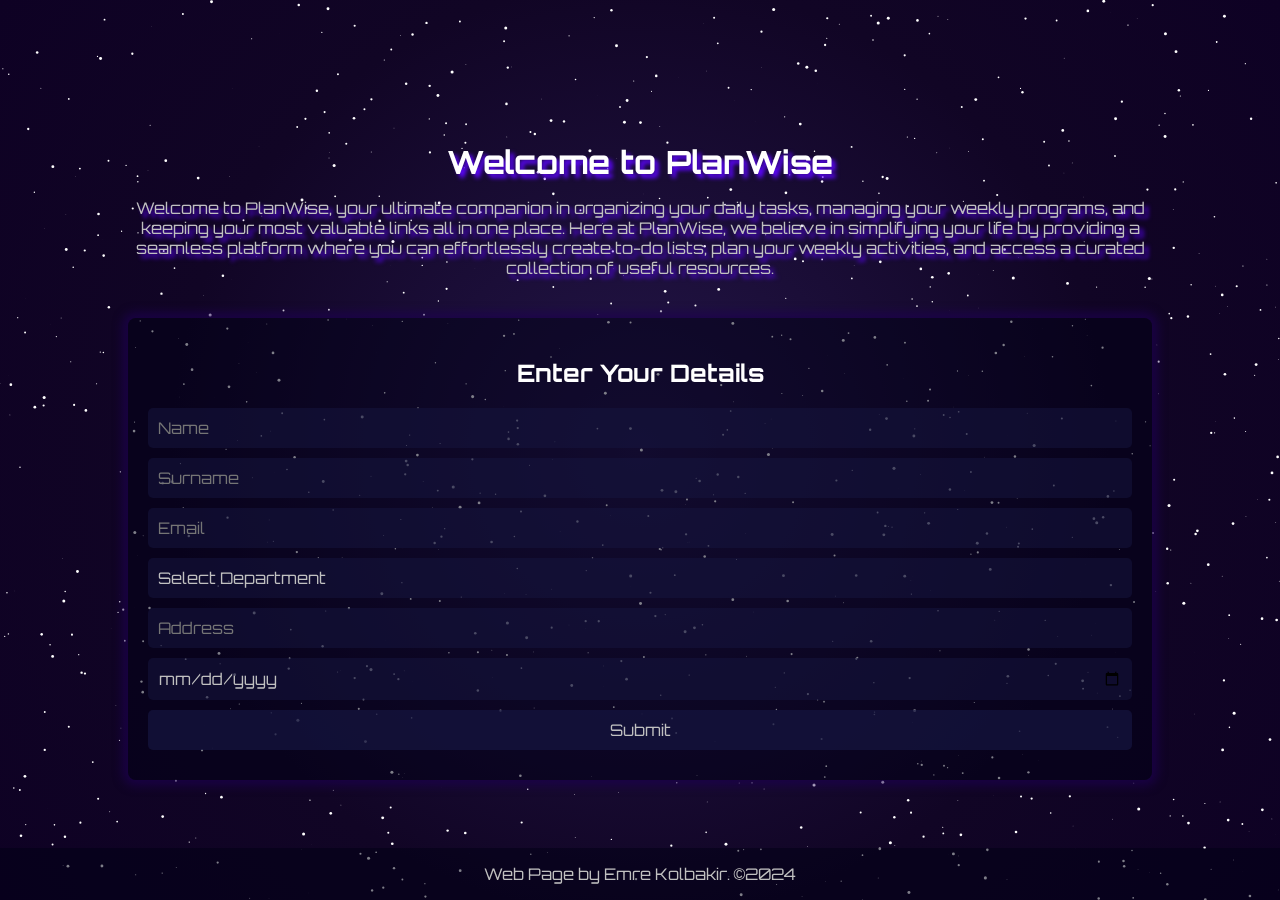
<file: index.html>
<!DOCTYPE html>
<html lang="en">
<head>
    <meta charset="UTF-8">
    <meta name="viewport" content="width=device-width, initial-scale=1.0">
    <title>Create Account - PlanWise</title>
    <link rel="stylesheet" href="css/styles.css">
    <script src="js\starts.js"></script>
    <script src="js\storage.js"></script>
    <link href="https://fonts.googleapis.com/css2?family=Orbitron:wght@400;500;600;700&display=swap" rel="stylesheet">

</head>
<body>
    <canvas id="starCanvas"></canvas>
    <div class="container">
        <header>
            <h1>Welcome to PlanWise</h1>
            <p>Welcome to PlanWise, your ultimate companion in organizing your daily tasks, managing your weekly programs, and keeping your most valuable links all in one place. Here at PlanWise, we believe in simplifying your life by providing a seamless platform where you can effortlessly create to-do lists, plan your weekly activities, and access a curated collection of useful resources.</p>
        </header>
        <main>
            <section id="form" class="box">
                <h2>Enter Your Details</h2>
                <form id="createAccountForm" action="#" method="post">
                    <input type="text" id="name" name="name" required minlength="2" placeholder="Name">
                    <input type="text" id="surname" name="surname" required minlength="2" placeholder="Surname">
                    <input type="email" id="email" name="email" required placeholder="Email">
                    <select id="department" name="department">
                        <option value="">Select Department</option>
                        <option value="Computer Science">Computer Science</option>
                        <option value="Engineering">Engineering</option>
                        <option value="Business">Business</option>
                        <option value="Mathematics">Mathematics</option>
                        <option value="Physics">Physics</option>
                        <option value="Chemistry">Chemistry</option>
                        <option value="Biology">Biology</option>
                        <option value="Psychology">Psychology</option>
                    </select>
                    <input type="text" id="address" name="address" required placeholder="Address">
                    <input type="date" id="date" name="date" placeholder="Select a Date">
                    <button type="submit">Submit</button>
                </form>
            </section>
        </main>
    </div>
    <footer>
        <p>Web Page by Emre Kolbakir. ©2024</p>
    </footer>
</body>
</html>
</file>
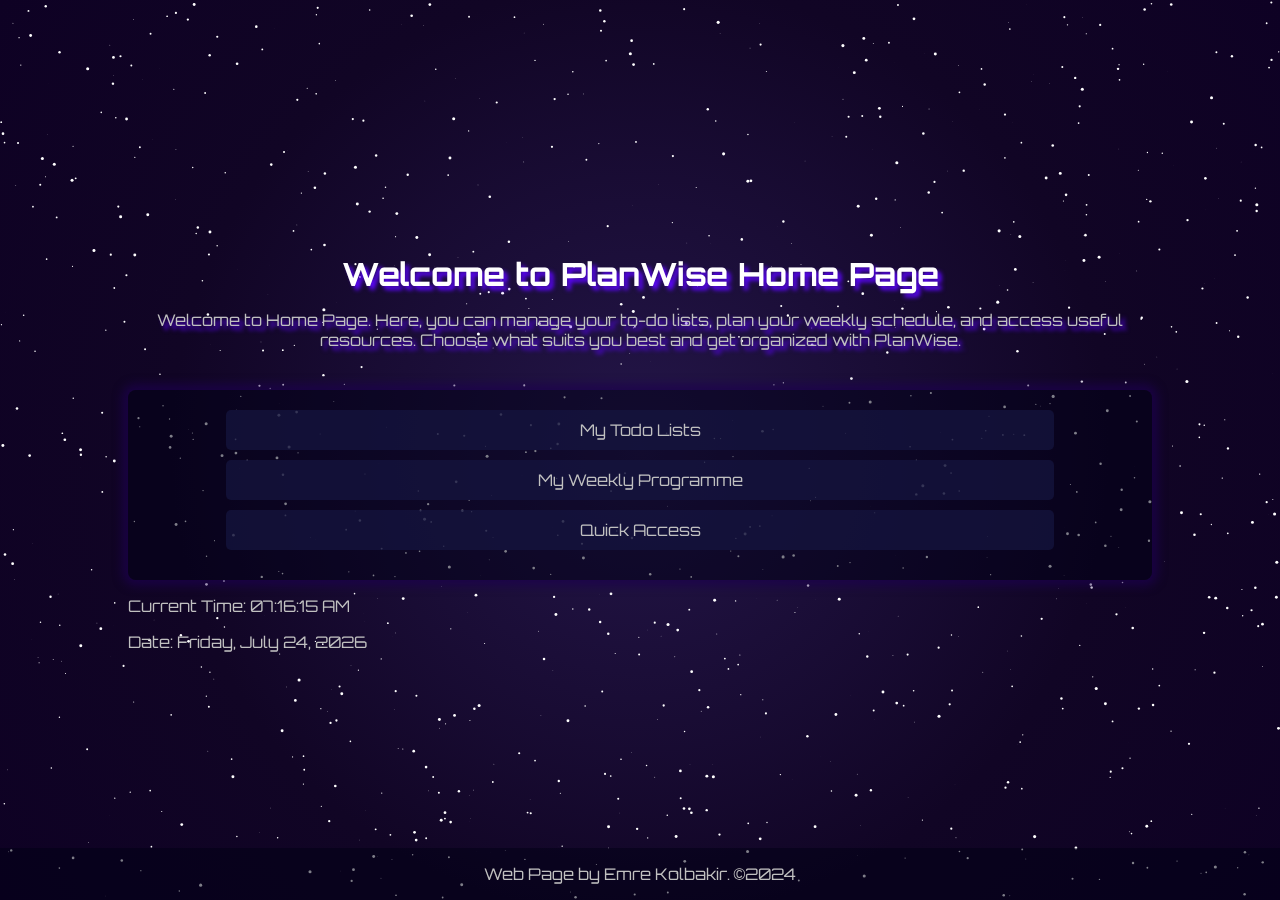
<file: pages/home.html>
<!DOCTYPE html>
<html lang="en">
<head>
    <meta charset="UTF-8">
    <meta name="viewport" content="width=device-width, initial-scale=1.0">
    <title>Home - PlanWise</title>
    <link rel="stylesheet" href="../css/styles.css"> 
    <script src="../js/starts.js" defer></script>
    <script src="../js/liveclock.js" defer></script>
    <script src="../js/welcome.js" defer></script>
    <script src="../js/navigation.js" defer></script>
    <link href="https://fonts.googleapis.com/css2?family=Orbitron:wght@400;500;600;700&display=swap" rel="stylesheet">
</head>
<body>
    <canvas id="starCanvas"></canvas>
    <div class="container">
        <header>
            <h1>Welcome to PlanWise Home Page <span id="username"></span></h1>
            <p>Welcome to Home Page. Here, you can manage your to-do lists, plan your weekly schedule, and access useful resources. Choose what suits you best and get organized with PlanWise.</p>
        </header>
        <main>
            <section id="main-links" class="box link-buttons">
                <a href="pages/todo.html" id="todoButton" class="button">My Todo Lists</a>
                <a href="pages/program.html" id="programButton" class="button">My Weekly Programme</a>
                <a href="pages/links.html" id="linksButton" class="button">Quick Access</a>
            </section>
        </main>
        <div id="clock-container"></div>
    </div>
    <footer>
        <p>Web Page by Emre Kolbakir. ©2024</p>
    </footer>
</body>
</html>
</file>
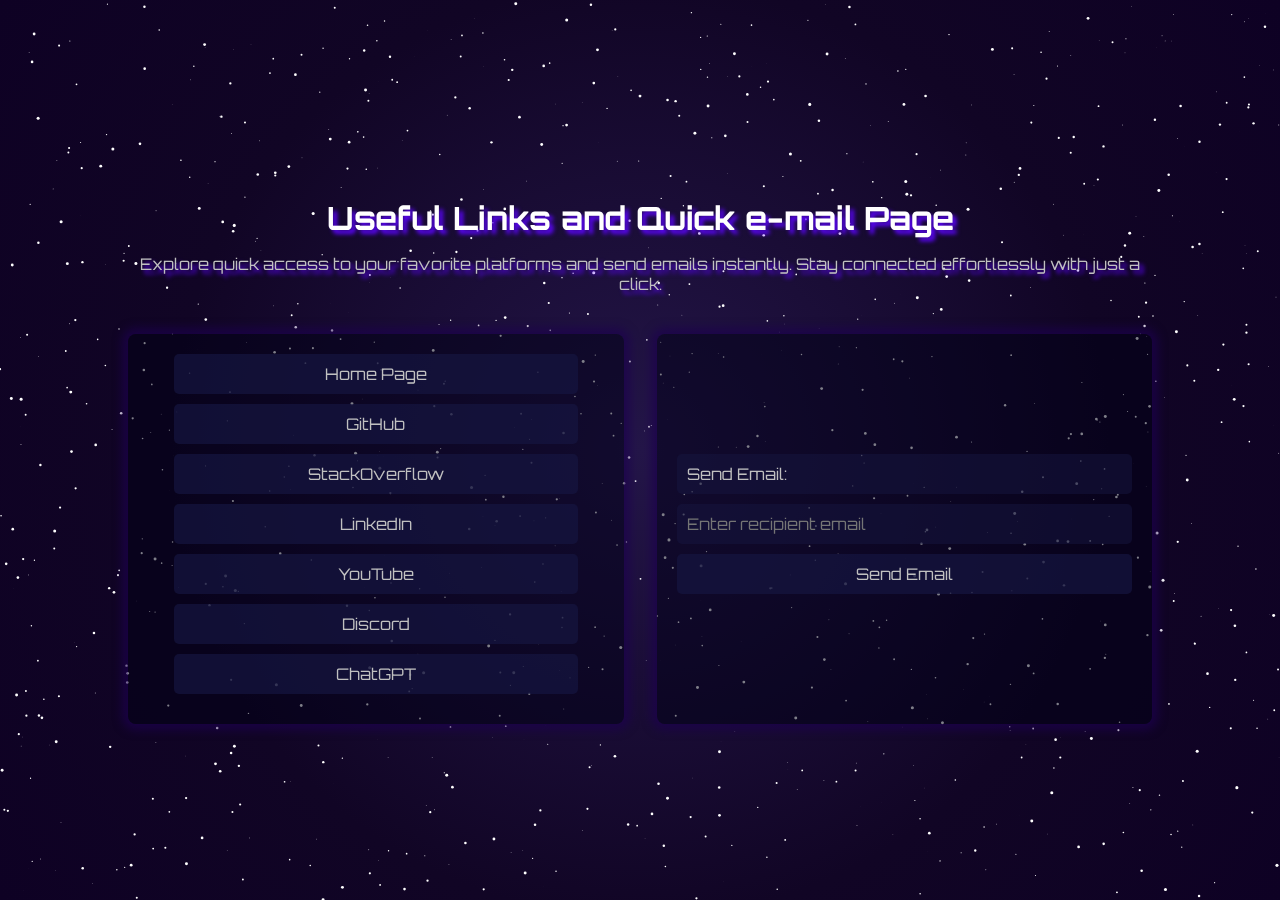
<file: pages/links.html>
<!DOCTYPE html>
<html lang="en">
<head>
    <meta charset="UTF-8">
    <meta name="viewport" content="width=device-width, initial-scale=1.0">
    <title>ShortCuts - PlanWise</title>
    <link rel="stylesheet" href="../css/styles.css"> 
    <script src="../js/starts.js" defer></script>
    <script src="../js/liveclock.js" defer></script>
    <script src="../js/welcome.js" defer></script>
    <script src="../js/navigation.js" defer></script>
    <script src="../js/email.js" defer></script>
    <link href="https://fonts.googleapis.com/css2?family=Orbitron:wght@400;500;600;700&display=swap" rel="stylesheet">
</head>
<body>
    <canvas id="starCanvas"></canvas>
    <div class="container">
        <header>
            <h1>Useful Links and Quick e-mail Page</h1>
            <p>Explore quick access to your favorite platforms and send emails instantly. Stay connected effortlessly with just a click.</p>
        </header>
        <main>
            <section id="main-links" class="box link-buttons">
                <a href="home.html" id="homeButton" class="button">Home Page</a>
                <a href="https://github.com" target="_blank" class="button">GitHub</a>
                <a href="https://stackoverflow.com" target="_blank" class="button">StackOverflow</a>
                <a href="https://www.linkedin.com" target="_blank" class="button">LinkedIn</a>
                <a href="https://www.youtube.com" target="_blank" class="button">YouTube</a>
                <a href="https://www.discord.com" target="_blank" class="button">Discord</a>
                <a href="https://chat.openai.com/" target="_blank" class="button">ChatGPT</a>
            </section>

            <form id="emailForm" class="box">
                <label for="email">Send Email:</label>
                <input type="email" id="email" name="email" placeholder="Enter recipient email">
                <button id="sendEmailButton" class="button">Send Email</button>
            </form>
        </main>
    </div> 
</body>
</html>
</file>
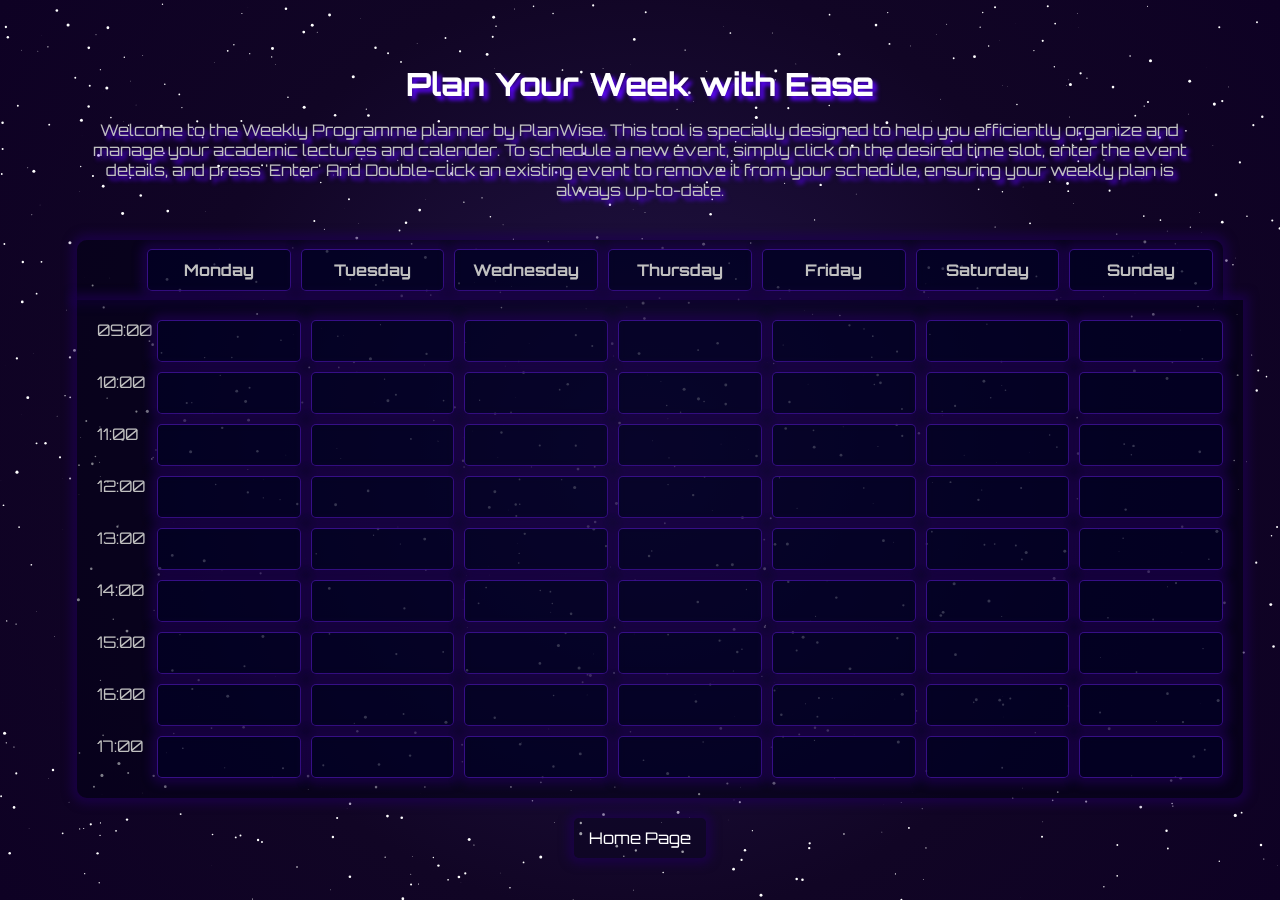
<file: pages/program.html>
<!DOCTYPE html>
<html lang="en">
<head>
    <meta charset="UTF-8">
    <title>Weekly Program - PlanWise</title>
    <link rel="stylesheet" href="../css/styles.css">
    <script src="../js/weeklyprogram.js" defer></script>
    <script src="../js/starts.js" defer></script>
    <script src="../js/navigation.js" defer></script>
    <link href="https://fonts.googleapis.com/css2?family=Orbitron:wght@400;500;600;700&display=swap" rel="stylesheet">
</head>
<body>
    <div class="program-container">
        <header>
            <h1>Plan Your Week with Ease</h1>
            <p>Welcome to the Weekly Programme planner by PlanWise. This tool is specially designed to help you efficiently organize and manage your academic lectures and calender. To schedule a new event, simply click on the desired time slot, enter the event details, and press 'Enter' And Double-click an existing event to remove it from your schedule, ensuring your weekly plan is always up-to-date. </p>
        </header>
        <div id="weekly-schedule-header" class="weekly-schedule-header"></div>
        <div id="weekly-schedule" class="weekly-schedule"></div>
        <div class="home-button-container">
            <a href="../pages/home.html" class="button">Home Page</a>
        </div>
    </div>
    <script src="../js/weeklyprogram.js"></script>
</body>
</html>
</file>
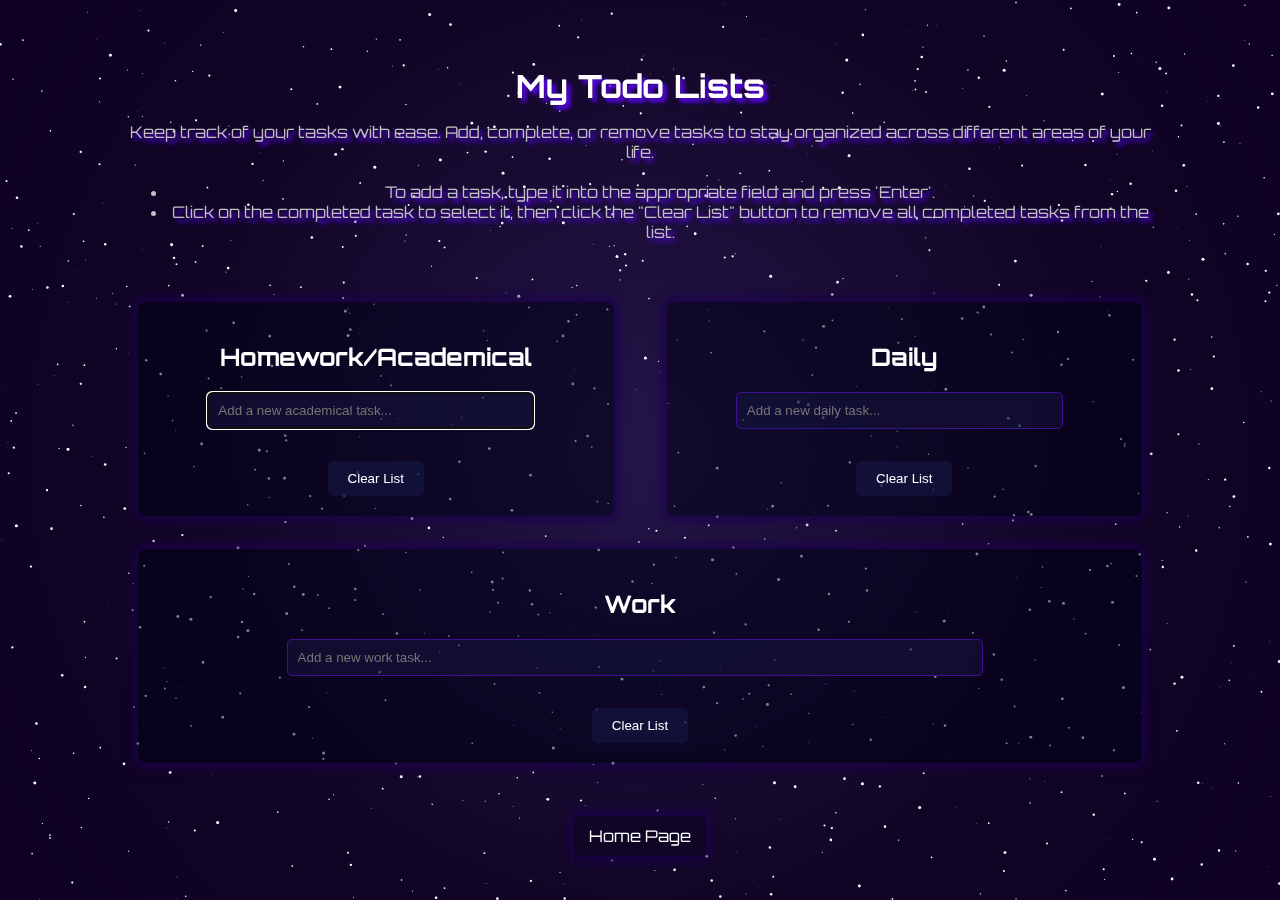
<file: pages/todo.html>
<!DOCTYPE html>
<html lang="en">
<head>
    <meta charset="UTF-8">
    <meta name="viewport" content="width=device-width, initial-scale=1.0">
    <title>Todo List - PlanWise</title>
    <link rel="stylesheet" href="../css/styles.css">
    <script src="../js/todo.js" defer></script>
    <link href="https://fonts.googleapis.com/css2?family=Orbitron:wght@400;500;600;700&display=swap" rel="stylesheet">
</head>
<body>
    <canvas id="starCanvas"></canvas>
    <div class="container">
        <header>
            <h1>My Todo Lists</h1>
            <p>Keep track of your tasks with ease. Add, complete, or remove tasks to stay organized across different areas of your life.
                <ul>
                    <li>To add a task, type it into the appropriate field and press 'Enter'.</li>
                    <li>Click on the completed task to select it, then click the "Clear List" button to remove all completed tasks from the list.</li>
                </ul>
            </p>
        </header>
        <main class="todo-container">
            <section class="todo-list box">
                <h2>Homework/Academical</h2>
                <input type="text" id="newAcademicalTodo" placeholder="Add a new academical task..." autofocus>
                <ul id="academicalTodoItems"></ul>
                <button class="clear-list-button button">Clear List</button>
            </section>
            <section class="todo-list box">
                <h2>Daily</h2>
                <input type="text" id="newDailyTodo" placeholder="Add a new daily task...">
                <ul id="dailyTodoItems"></ul>
                <button class="clear-list-button button">Clear List</button>
            </section>
            <section class="todo-list box">
                <h2>Work</h2>
                <input type="text" id="newWorkTodo" placeholder="Add a new work task...">
                <ul id="workTodoItems"></ul>
                <button class="clear-list-button button">Clear List</button>
            </section>            
            <div class ="home-button-container">
                <a href="../pages/home.html" id="homeButton" class="button">Home Page</a>
            </div>
        </main>
    </div>
    <script src="../js/starts.js" defer></script>
    <script src="../js/liveclock.js" defer></script>
    <script src="../js/navigation.js" defer></script>
</body>
</html>
</file>
<file: css/styles.css>
body {
    margin: 0;
    padding: 0;
    font-family: 'Orbitron', sans-serif;
    background: radial-gradient(circle at center, #241649, #110525 60%, #0e0124 100%);
    color: #C0C0C0;
    display: flex;
    align-items: center;
    justify-content: center;
    height: 100vh;
}

.container {
    width: 80%;
    max-width: 1200px;
    margin: 40px auto;
    display: flex;
    flex-direction: column;
    align-items: center;
    padding: 0 20px; /* Adjusts padding inside the container */
    flex-direction: column; /* Align children (headers and grid) vertically */
    align-items: stretch;
}

header {
    text-align: center;
    margin-bottom: 20px;
    flex-wrap: wrap;
    text-shadow: 4px 4px 4px rgb(93, 5, 255)
}

header h1 {
    color: #FFFFFF;
    margin-bottom: 10px;
    flex-wrap: wrap; 
}

header p {
    margin-bottom: 20px;
    flex-wrap: wrap; 
}

main {
    display: flex;
    flex-wrap: wrap; 
    justify-content: center; 
    gap: 33px; 
}

.box {
    flex: 1; 
    min-width: 300px; 
    background-color: rgba(0, 0, 20, 0.5);
    padding: 20px;
    border-radius: 8px;
    box-shadow: 0 0 10px 6px rgba(29, 2, 80, 0.692);
    display: flex;
    flex-direction: column;
    align-items: center;
    justify-content: center;
}

h2 {
    color: #FFFFFF;
}

form {
    width: 100%;
}

form label, form input, form textarea, form button, form select {
    width: 100%;
    padding: 10px;
    margin-bottom: 10px;
    background-color: rgba(21, 21, 64, 0.5);
    border: none;
    border-radius: 5px;
    color: #C0C0C0;
    font-family: 'Orbitron', sans-serif; 
    font-size: 1rem;
    box-sizing: border-box; 
}

form select {
    -webkit-appearance: none; 
    -moz-appearance: none;   
    appearance: none; 
    background-color: rgba(21, 21, 64, 0.5);     
    background-repeat: no-repeat;
    background-position: right 10px center;
    background-size: 16px;
    cursor: pointer;
}

form button {
    background-color: rgba(21, 21, 64, 0.7);
    cursor: pointer;
    transition: background-color 0.3s, color 0.3s;
}

form button:hover {
    background-color: rgba(49, 49, 127, 0.85);
    color: #FFFFFF;
}

.link-buttons a.button {
    text-decoration: none;
    color: #C0C0C0;
    background-color: rgba(21, 21, 64, 0.7);
    border-radius: 5px;
    padding: 10px 20px;
    margin-bottom: 10px;
    width: 80%; 
    transition: background-color 0.3s, color 0.3s;
    text-align: center;
}

.link-buttons a.button:hover, .link-buttons a.button:focus {
    color: #FFFFFF;
    background-color: rgba(49, 49, 127, 0.85);
}

#starCanvas {
    position: fixed;
    top: 0;
    left: 0;
    width: 100%;
    height: 100%;
    z-index: -1; 
}

footer {
    width: 100%;
    color: #C0C0C0;
    padding: auto;
    background-color: rgba(0, 0, 20, 0.5);
    text-align: center;
    position: fixed; 
    bottom: 0;
}


@media (max-width: 768px) {
    .box {
        width: 90%; 
        margin: 10px 0;
    }
    main {
        flex-direction: column;
        align-items: center;
    }
}

.todo-container {
    display: flex;
    justify-content: space-between;
    margin-top: 20px;
}

.todo-list {
    flex: 1;
    margin: 0 10px;
    padding: 20px;
    box-shadow: 0 0 10px 6px rgba(29, 2, 80, 0.692);
    background-color: rgba(0, 0, 20, 0.5);
}

.todo-list h2 {
    margin-bottom: 20px;
}

.todo-list input[type="text"] {
    width: 70%;
    padding: 10px;
    margin-right: 10px;
    border: 1px solid #3c1192;
    background-color: rgba(21, 21, 64, 0.5);
    color: #C0C0C0;
    border-radius: 5px;
}

.todo-list button {
    padding: 10px 20px;
    background-color: rgba(21, 21, 64, 0.7);
    color: white;
    border: none;
    border-radius: 5px;
    cursor: pointer;
}

.todo-list button:hover {
    background-color: rgba(49, 49, 127, 0.85);
}

.todo-list ul {
    list-style-type: none;
    padding: 0;
}

.todo-list ul li {
    padding: 10px;
    border-bottom: 1px solid #eee;
}

.todo-list ul li:last-child {
    border-bottom: none;
}

.todo-list .completed {
    text-decoration: line-through;
    color: #888;
}

.weekly-schedule-header, .weekly-schedule {
    display: grid;
    grid-template-columns: 50px repeat(7, minmax(120px, 1fr));
    gap: 10px;
    width: 100%
}

.weekly-schedule-header {
    background-color: rgba(0, 0, 20, 0.5);
    border-radius: 10px 10px 0 0;
    box-shadow: 0 0 10px 6px rgba(29, 2, 80, 0.692);
    padding: 0 10px;
    align-items: center;
    grid-auto-rows: 60px; 
    display: grid;
    overflow: hidden;
}

.weekly-schedule {
    background-color: rgba(0, 0, 20, 0.5);
    border-radius: 0 0 10px 10px;
    box-shadow: 0 0 10px 6px rgba(29, 2, 80, 0.692);
    padding: 20px;
    overflow: none; 
    position: relative;
    z-index: 1;
    grid-auto-rows: minmax(min-content, max-content);
    align-content: start;
}

.time-slot, .hour-header, .day-header {
    background-color: rgba(0, 0, 39, 0.582);
    border: 1px solid rgba(60, 17, 146, 0.897);
    box-shadow: 0 0 10px 6px rgba(29, 2, 80, 0.692);
    border-radius: 5px;
    padding: 10px;
    cursor: pointer;
    transition: background-color 0.3s ease;
}

.hour-header {
    text-align: right;
    font-weight: bold;
}

.day-header {
    text-align: center;
    font-weight: bold;
}

.time-slot:hover {
    background-color: rgba(83, 49, 127, 0.85);
    border: 1px solid #a600ff;
    transform: scale(1.05);
}

.program-container {
    width: 88%;
    max-width: none;
    margin: 20px auto;
    display: flex;
    flex-direction: column;
    align-items: stretch; 
    padding: 0;
    box-sizing: border-box;
}

@media (max-width: 768px) {
    .program-container {
        width: 95%; 
    }

    .weekly-schedule-header, .weekly-schedule {
        grid-template-columns: repeat(7, 1fr); 
    }
    
    .time-slot, .hour-header, .day-header {
        padding: 5px;
        font-size: 0.8rem; 
    }
    
}

.home-button {
    position: middle; 
    top: -50px; 
    left: 0;
    z-index: 10; 
}

.home-button-container a.button, .home-button {
    display: inline-block;
    background-color: rgba(9, 4, 32, 0.384);
    box-shadow: 0 0 10px 6px rgba(29, 2, 80, 0.692);
    color: #fff; 
    text-align: center;
    padding: 10px 15px;
    border-radius: 5px;
    transition: background-color 0.2s ease-in-out, transform 0.2s ease-in-out;
    text-decoration: none; 
    margin-top: 0px; 
}

.home-button-container a.button:hover, .home-button:hover {
    background-color: rgba(49, 49, 127, 0.85);
    transform: scale(1.05); 
}

.home-button-container {
    display: flex;
    justify-content: center; 
    width: 100%; 
    margin-top: 20px; 
}
</file>
